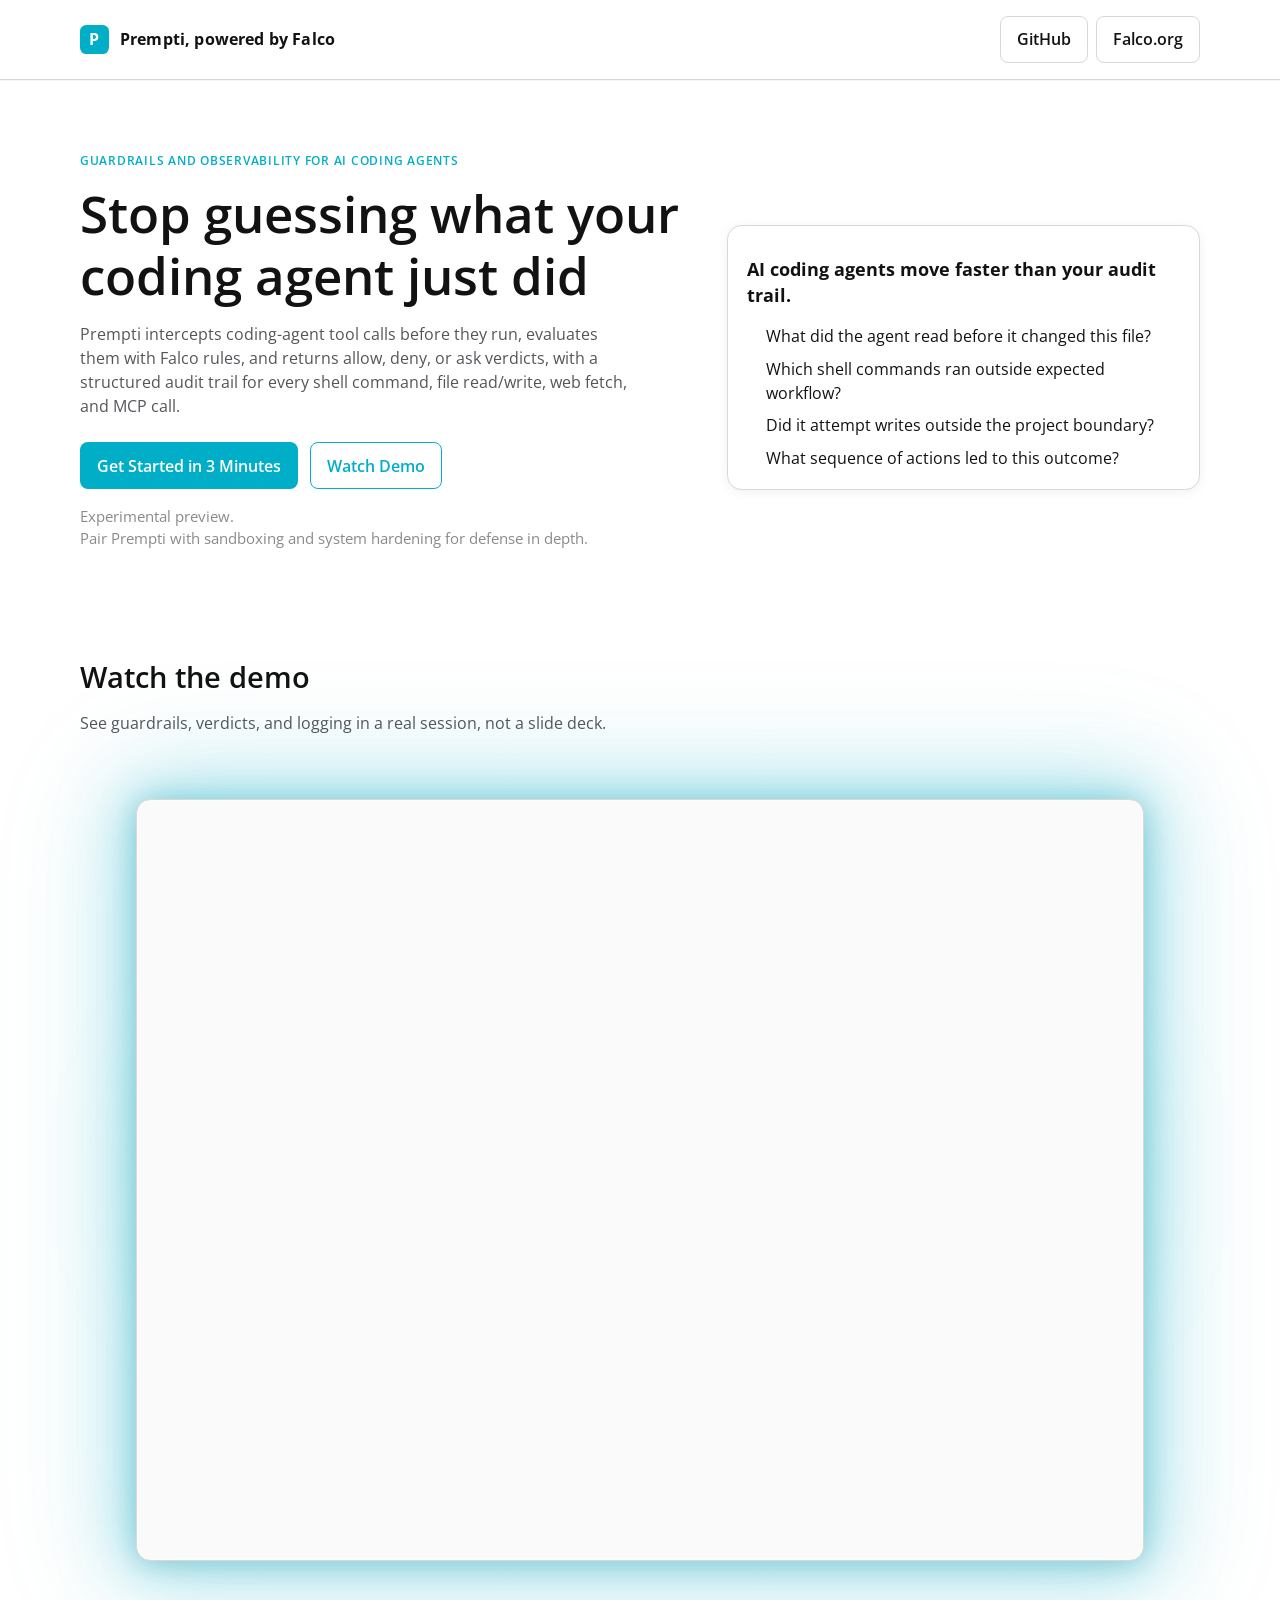
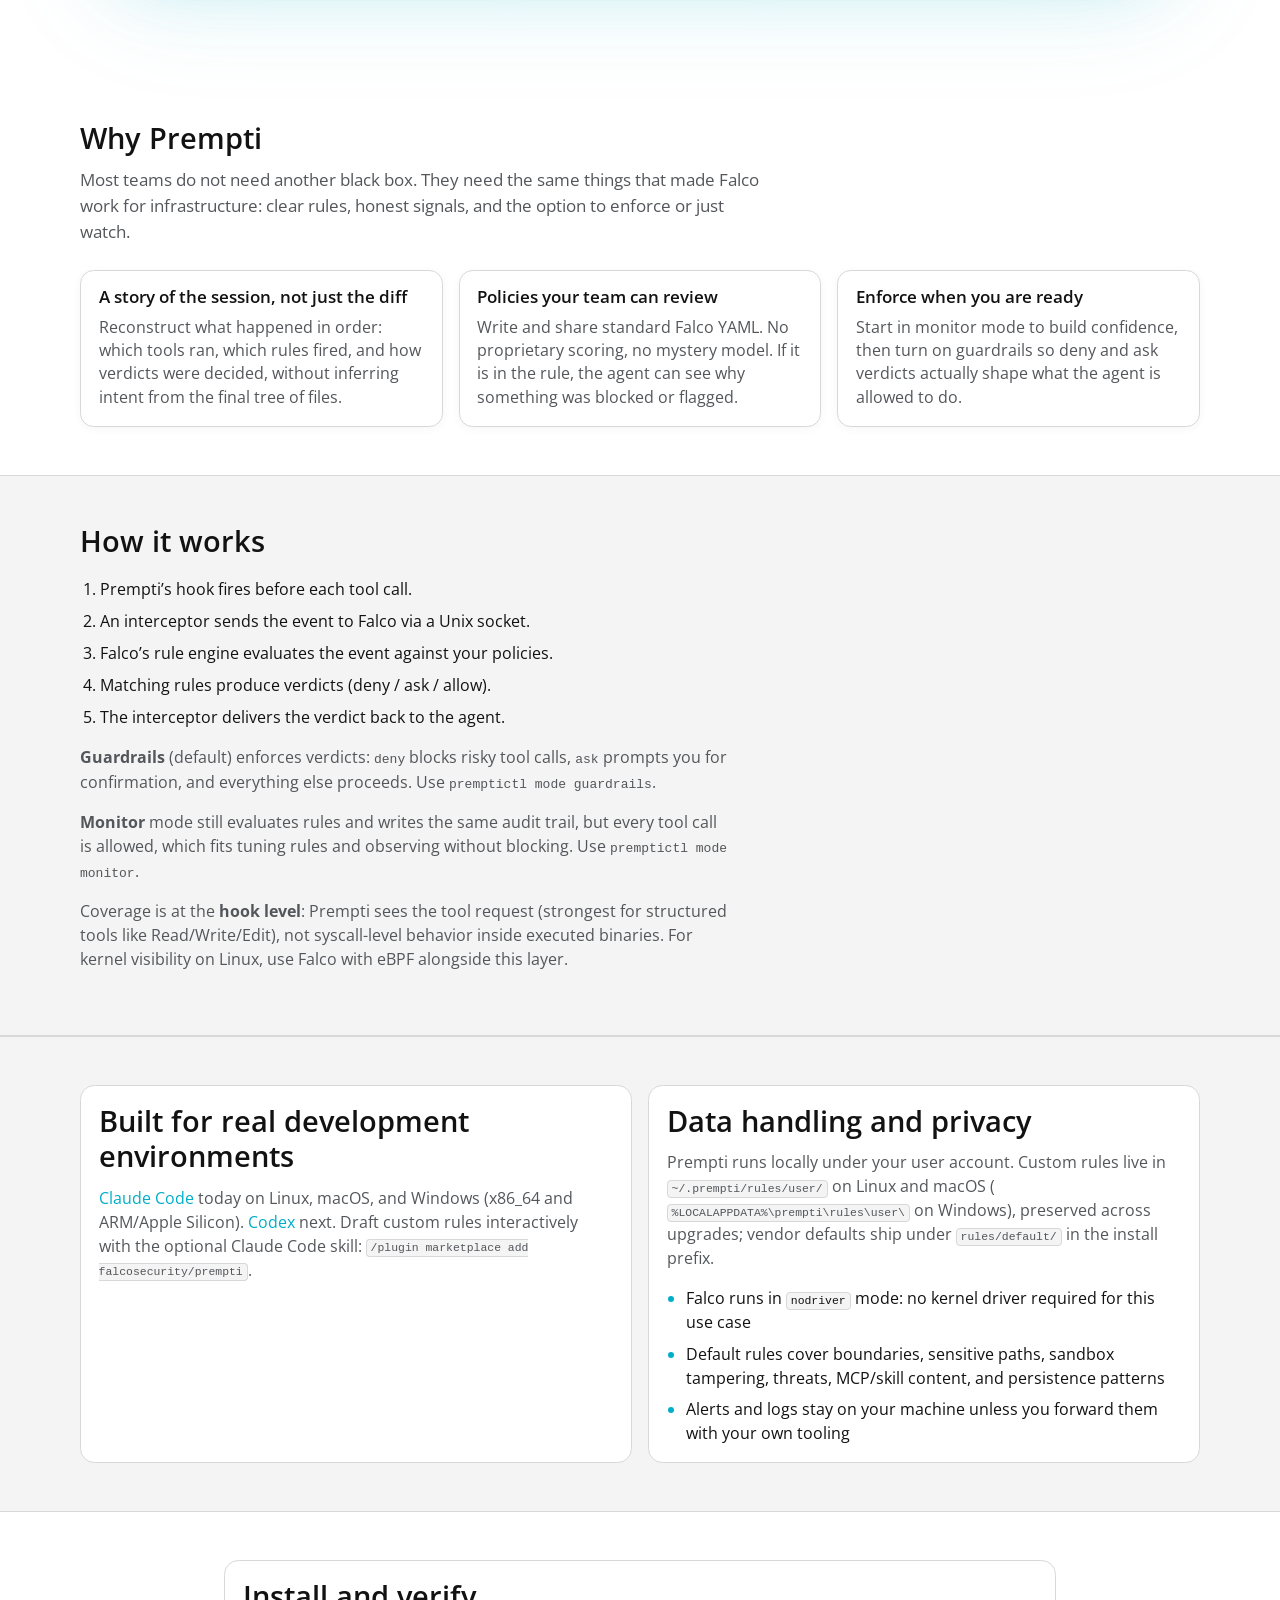
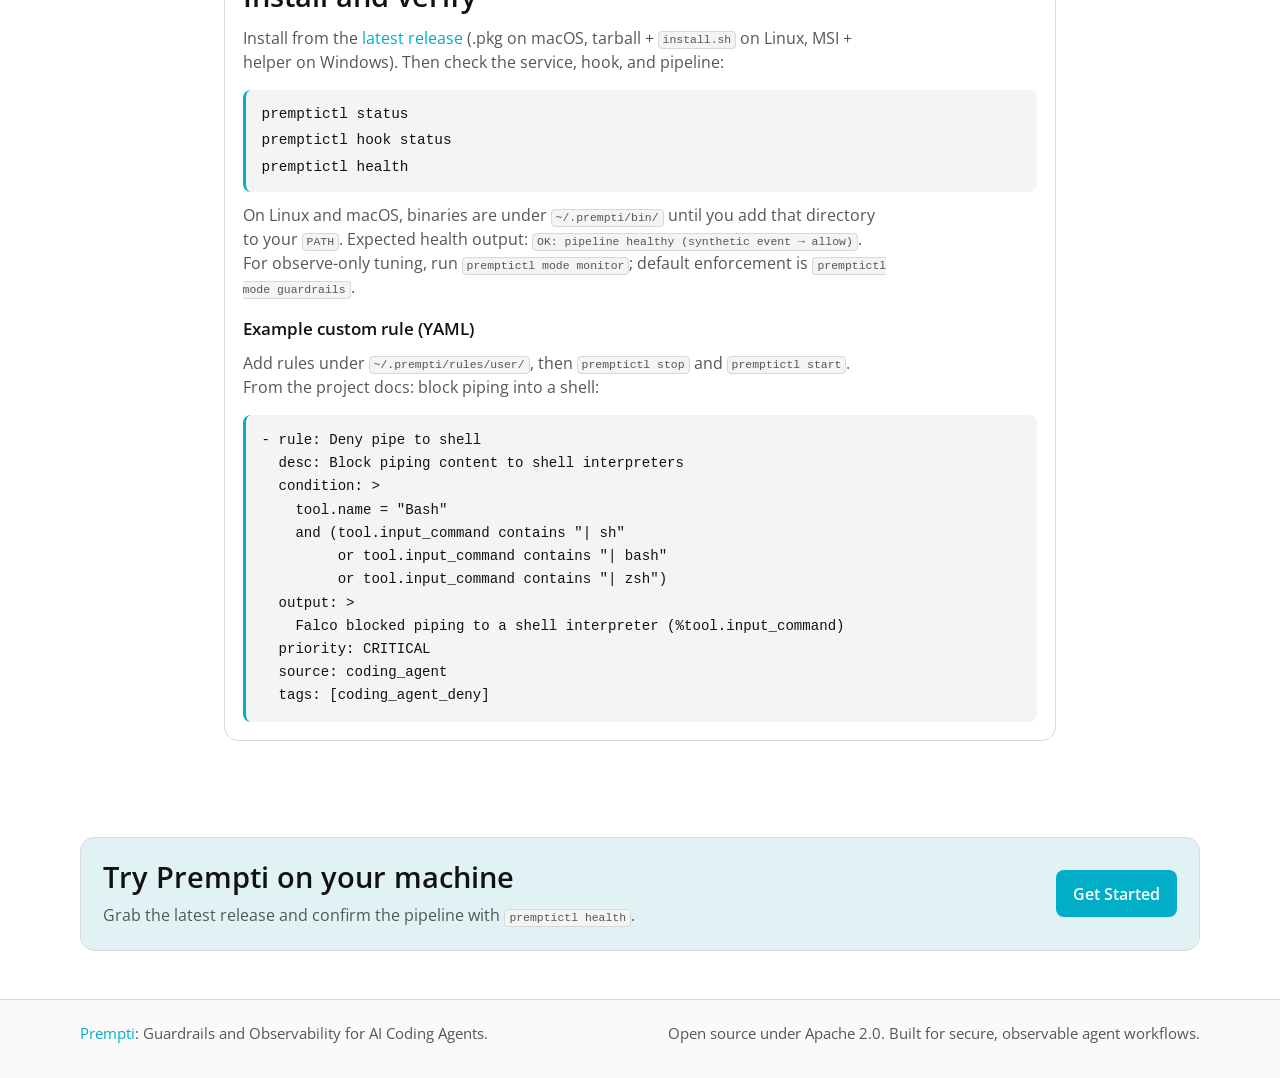
<file: index.html>
<!doctype html>
<html lang="en">
  <head>
    <meta charset="UTF-8" />
    <meta name="viewport" content="width=device-width, initial-scale=1.0" />
    <title>Prempti, powered by Falco</title>
    <meta
      name="description"
      content="Prempti brings Falco to AI coding agents: guardrails and monitor mode, allow/deny/ask verdicts, and a full audit trail of tool calls, driven by Falco rules you can customize."
    />
    <link rel="preconnect" href="https://fonts.googleapis.com" />
    <link rel="preconnect" href="https://fonts.gstatic.com" crossorigin />
    <link
      href="https://fonts.googleapis.com/css2?family=Open+Sans:ital,wght@0,400;0,600;0,700;1,400&display=swap"
      rel="stylesheet"
    />
    <link rel="stylesheet" href="./styles.css" />
    <!-- Cookie Consent by TermsFeed https://www.TermsFeed.com -->
    <script type="text/javascript" src="https://www.termsfeed.com/public/cookie-consent/4.1.0/cookie-consent.js" charset="UTF-8" defer></script>
    <script type="text/javascript" charset="UTF-8">
      document.addEventListener('DOMContentLoaded', function () {
        cookieconsent.run({
          "notice_banner_type": "interstitial",
          "consent_type": "express",
          "palette": "light",
          "language": "en",
          "page_load_consent_levels": ["strictly-necessary"],
          "notice_banner_reject_button_hide": false,
          "preferences_center_close_button_hide": false,
          "page_refresh_confirmation_buttons": false
        });
      });
    </script>
    <noscript>Free cookie consent management tool by <a href="https://www.termsfeed.com/">TermsFeed</a></noscript>
    <!-- End Cookie Consent by TermsFeed https://www.TermsFeed.com -->
    <script async src="https://www.googletagmanager.com/gtag/js?id=G-D5DEHT7DJ1"></script>
    <script>
      window.dataLayer = window.dataLayer || [];
      function gtag(){dataLayer.push(arguments);}
      gtag('js', new Date());
      gtag('config', 'G-D5DEHT7DJ1');
    </script>
  </head>
  <body>
    <header class="site-header">
      <div class="container nav-wrap">
        <div class="brand">
          <span class="brand-mark">P</span>
          <span class="brand-name">Prempti, powered by Falco</span>
        </div>
        <div class="nav-actions">
          <a class="button button-ghost" href="https://github.com/falcosecurity/prempti">GitHub</a>
          <a class="button button-ghost" href="https://falco.org/">Falco.org</a>
        </div>
      </div>
    </header>

    <main>
      <section class="hero">
        <div class="container hero-grid">
          <div>
            <p class="eyebrow">Guardrails and Observability for AI Coding Agents</p>
            <h1>Stop guessing what your coding agent just did</h1>
            <p class="hero-copy">
              Prempti intercepts coding-agent tool calls before they run, evaluates them with
              Falco rules, and returns allow, deny, or ask verdicts, with a structured audit trail
              for every shell command, file read/write, web fetch, and MCP call.
            </p>
            <div class="cta-row">
              <a
                class="button button-primary"
                href="https://github.com/falcosecurity/prempti/releases/latest"
                >Get Started in 3 Minutes</a
              >
              <a class="button button-secondary" href="#demo">Watch Demo</a>
            </div>
            <p class="note">
              Experimental preview.
              <br />
              Pair Prempti with sandboxing and system hardening for defense in depth.
            </p>
          </div>
          <aside class="signal-card">
            <p class="card-title">AI coding agents move faster than your audit trail.</p>
            <ul class="problem-list">
              <li>What did the agent read before it changed this file?</li>
              <li>Which shell commands ran outside expected workflow?</li>
              <li>Did it attempt writes outside the project boundary?</li>
              <li>What sequence of actions led to this outcome?</li>
            </ul>
          </aside>
        </div>
      </section>

      <section class="section" id="demo">
        <div class="container">
          <h2>Watch the demo</h2>
          <p class="section-note demo-intro">
            See guardrails, verdicts, and logging in a real session, not a slide deck.
          </p>
          <div class="demo-glow">
            <div class="demo-frame-wrap">
              <iframe
                class="demo-frame"
                src="https://asciinema.org/a/lXqokxXVO4Q3IH3W/iframe"
                title="Prempti demo"
                loading="lazy"
                scrolling="no"
                allowfullscreen
              ></iframe>
            </div>
          </div>
        </div>
      </section>

      <section class="section" id="why-prempti">
        <div class="container">
          <h2>Why Prempti</h2>
          <p class="section-lede">
            Most teams do not need another black box. They need the same things that made Falco
            work for infrastructure: clear rules, honest signals, and the option to enforce or just
            watch.
          </p>
          <div class="hook-grid">
            <article class="hook-card">
              <h3>A story of the session, not just the diff</h3>
              <p>
                Reconstruct what happened in order: which tools ran, which rules fired, and how
                verdicts were decided, without inferring intent from the final tree of files.
              </p>
            </article>
            <article class="hook-card">
              <h3>Policies your team can review</h3>
              <p>
                Write and share standard Falco YAML. No proprietary scoring, no mystery model. If
                it is in the rule, the agent can see why something was blocked or flagged.
              </p>
            </article>
            <article class="hook-card">
              <h3>Enforce when you are ready</h3>
              <p>
                Start in monitor mode to build confidence, then turn on guardrails so deny and ask
                verdicts actually shape what the agent is allowed to do.
              </p>
            </article>
          </div>
        </div>
      </section>

      <section class="section section-alt" id="how-it-works">
        <div class="container">
          <h2>How it works</h2>
          <ol class="steps">
            <li>Prempti’s hook fires before each tool call.</li>
            <li>An interceptor sends the event to Falco via a Unix socket.</li>
            <li>Falco’s rule engine evaluates the event against your policies.</li>
            <li>Matching rules produce verdicts (deny / ask / allow).</li>
            <li>The interceptor delivers the verdict back to the agent.</li>
          </ol>
          <p class="section-note">
            <strong>Guardrails</strong> (default) enforces verdicts: <code>deny</code> blocks risky
            tool calls, <code>ask</code> prompts you for confirmation, and everything else proceeds.
            Use <code>premptictl mode guardrails</code>.
          </p>
          <p class="section-note">
            <strong>Monitor</strong> mode still evaluates rules and writes the same audit trail, but every
            tool call is allowed, which fits tuning rules and observing without blocking. Use
            <code>premptictl mode monitor</code>.
          </p>
          <p class="section-note">
            Coverage is at the <strong>hook level</strong>: Prempti sees the tool request (strongest for
            structured tools like Read/Write/Edit), not syscall-level behavior inside executed binaries.
            For kernel visibility on Linux, use Falco with eBPF alongside this layer.
          </p>
        </div>
      </section>

      <section class="section section-alt">
        <div class="container">
          <div class="compact-grid">
            <article class="compact-card">
              <h2>Built for real development environments</h2>
              <p class="section-note">
                <a href="https://docs.anthropic.com/en/docs/claude-code">Claude Code</a> today on Linux,
                macOS, and Windows (x86_64 and ARM/Apple Silicon).
                <a href="https://openai.com/index/codex/">Codex</a> next. Draft custom rules interactively with
                the optional Claude Code skill:
                <code>/plugin marketplace add falcosecurity/prempti</code>.
              </p>
            </article>

            <article class="compact-card">
              <h2>Data handling and privacy</h2>
              <p class="section-note">
                Prempti runs locally under your user account. Custom rules live in
                <code>~/.prempti/rules/user/</code> on Linux and macOS (
                <code>%LOCALAPPDATA%\prempti\rules\user\</code> on Windows), preserved across upgrades;
                vendor defaults ship under <code>rules/default/</code> in the install prefix.
              </p>
              <ul class="privacy-list">
                <li>Falco runs in <code>nodriver</code> mode: no kernel driver required for this use case</li>
                <li>Default rules cover boundaries, sensitive paths, sandbox tampering, threats, MCP/skill content, and persistence patterns</li>
                <li>Alerts and logs stay on your machine unless you forward them with your own tooling</li>
              </ul>
            </article>
          </div>
        </div>
      </section>

      <section class="section">
        <div class="container">
          <article class="compact-card compact-card-wide">
            <h2>Install and verify</h2>
            <p class="section-note">
              Install from the
              <a href="https://github.com/falcosecurity/prempti/releases/latest">latest release</a>
              (.pkg on macOS, tarball + <code>install.sh</code> on Linux, MSI + helper on Windows). Then
              check the service, hook, and pipeline:
            </p>
            <div class="command-lines" role="figure" aria-label="Commands to verify install">
              <span>premptictl status</span>
              <span>premptictl hook status</span>
              <span>premptictl health</span>
            </div>
            <p class="section-note">
              On Linux and macOS, binaries are under <code>~/.prempti/bin/</code> until you add that
              directory to your <code>PATH</code>. Expected health output:
              <code>OK: pipeline healthy (synthetic event → allow)</code>. For observe-only tuning, run
              <code>premptictl mode monitor</code>; default enforcement is
              <code>premptictl mode guardrails</code>.
            </p>
            <h3 class="compact-subhead">Example custom rule (YAML)</h3>
            <p class="section-note">
              Add rules under <code>~/.prempti/rules/user/</code>, then <code>premptictl stop</code> and
              <code>premptictl start</code>. From the project docs: block piping into a shell:
            </p>
            <pre class="command-block-pre"><code>- rule: Deny pipe to shell
  desc: Block piping content to shell interpreters
  condition: >
    tool.name = "Bash"
    and (tool.input_command contains "| sh"
         or tool.input_command contains "| bash"
         or tool.input_command contains "| zsh")
  output: >
    Falco blocked piping to a shell interpreter (%tool.input_command)
  priority: CRITICAL
  source: coding_agent
  tags: [coding_agent_deny]</code></pre>
          </article>
        </div>
      </section>

      <section class="section">
        <div class="container cta-panel">
          <div>
            <h2>Try Prempti on your machine</h2>
            <p>Grab the latest release and confirm the pipeline with <code>premptictl health</code>.</p>
          </div>
          <a class="button button-primary" href="https://github.com/falcosecurity/prempti/releases/latest"
            >Get Started</a
          >
        </div>
      </section>
    </main>

    <footer class="site-footer">
      <div class="container footer-wrap">
        <p>
          <a href="https://github.com/falcosecurity/prempti">Prempti</a>:
          Guardrails and Observability for AI Coding Agents.
        </p>
        <p>Open source under Apache 2.0. Built for secure, observable agent workflows.</p>
      </div>
    </footer>
  </body>
</html>
</file>
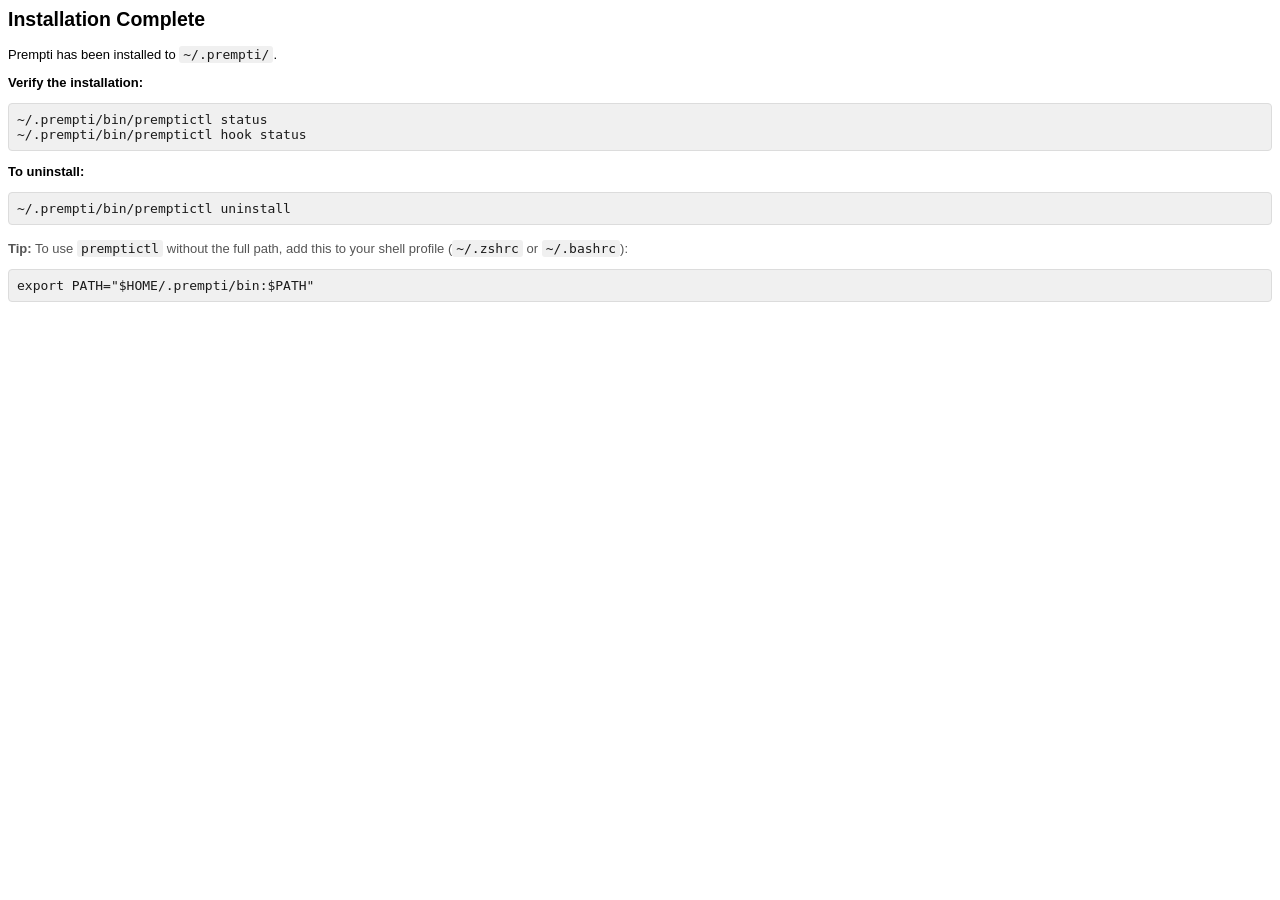
<file: installers/macos/pkg-resources/conclusion.html>
<html>
<head>
<style>
:root {
    color-scheme: light dark;
    --text: #000;
    --muted: #555;
    --code-bg: #f0f0f0;
    --code-fg: #1a1a1a;
    --code-border: #dcdcdc;
}
@media (prefers-color-scheme: dark) {
    :root {
        --text: #eaeaea;
        --muted: #a8a8a8;
        --code-bg: #2a2a2a;
        --code-fg: #f2f2f2;
        --code-border: #3d3d3d;
    }
}
body {
    font-family: -apple-system, Helvetica, Arial, sans-serif;
    font-size: 13px;
    color: var(--text);
}
pre, code {
    color: var(--code-fg);
    background: var(--code-bg);
}
pre {
    padding: 8px;
    border-radius: 4px;
    border: 1px solid var(--code-border);
    white-space: pre-wrap;
}
code {
    padding: 1px 4px;
    border-radius: 3px;
}
.tip { margin-top: 16px; color: var(--muted); }
</style>
</head>
<body>
<h2>Installation Complete</h2>
<p>Prempti has been installed to <code>~/.prempti/</code>.</p>
<p><b>Verify the installation:</b></p>
<pre>~/.prempti/bin/premptictl status
~/.prempti/bin/premptictl hook status</pre>
<p><b>To uninstall:</b></p>
<pre>~/.prempti/bin/premptictl uninstall</pre>
<p class="tip"><b>Tip:</b> To use <code>premptictl</code> without the full path, add this to your shell profile (<code>~/.zshrc</code> or <code>~/.bashrc</code>):</p>
<pre>export PATH="$HOME/.prempti/bin:$PATH"</pre>
</body>
</html>
</file>
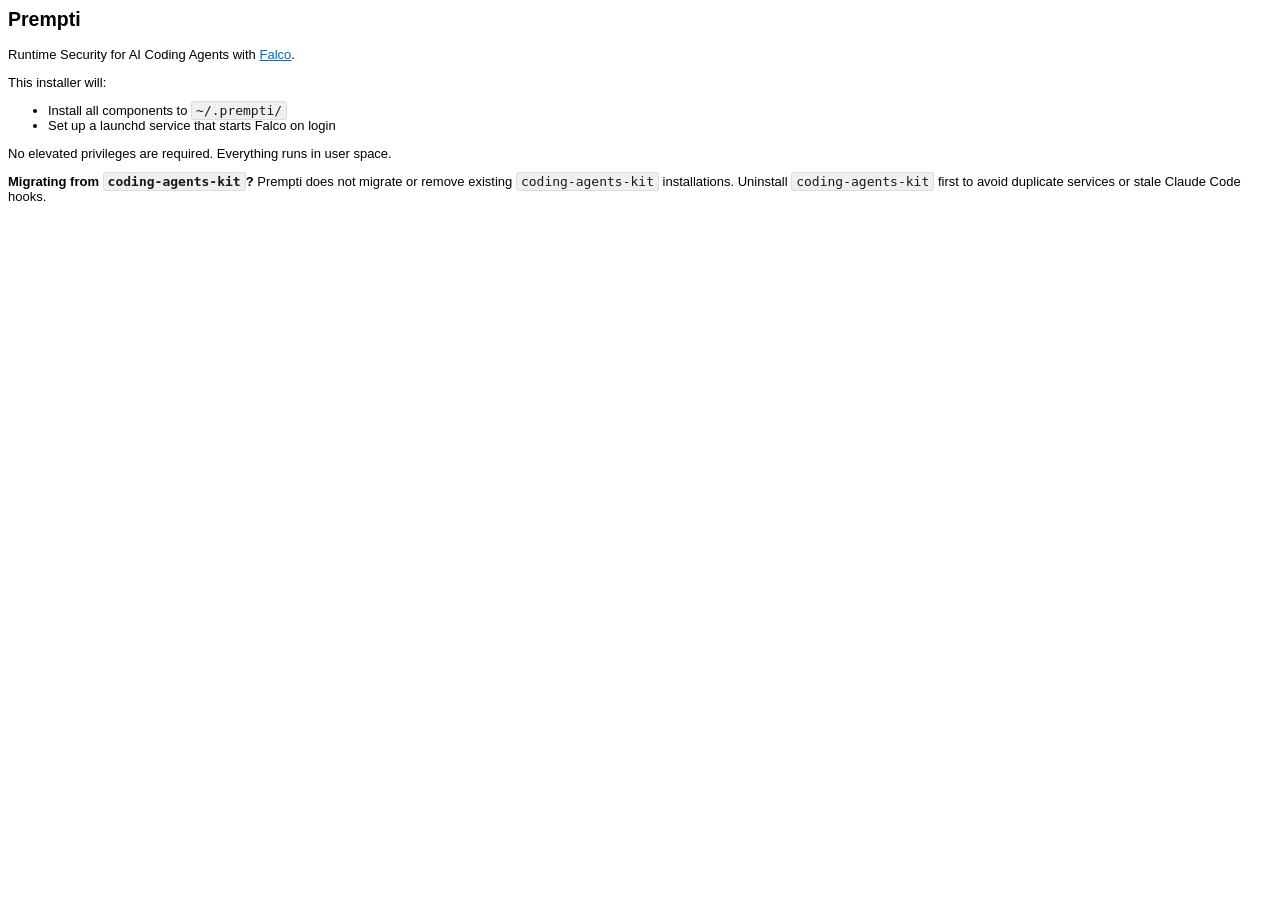
<file: installers/macos/pkg-resources/welcome.html>
<html>
<head>
<style>
:root {
    color-scheme: light dark;
    --text: #000;
    --code-bg: #f0f0f0;
    --code-fg: #1a1a1a;
    --code-border: #dcdcdc;
    --link: #0066cc;
}
@media (prefers-color-scheme: dark) {
    :root {
        --text: #eaeaea;
        --code-bg: #2a2a2a;
        --code-fg: #f2f2f2;
        --code-border: #3d3d3d;
        --link: #66b3ff;
    }
}
body {
    font-family: -apple-system, Helvetica, Arial, sans-serif;
    font-size: 13px;
    color: var(--text);
}
a { color: var(--link); }
code {
    background: var(--code-bg);
    color: var(--code-fg);
    border: 1px solid var(--code-border);
    padding: 1px 4px;
    border-radius: 3px;
}
</style>
</head>
<body>
<h2>Prempti</h2>
<p>Runtime Security for AI Coding Agents with <a href="https://falco.org">Falco</a>.</p>
<p>This installer will:</p>
<ul>
    <li>Install all components to <code>~/.prempti/</code></li>
    <li>Set up a launchd service that starts Falco on login</li>
</ul>
<p>No elevated privileges are required. Everything runs in user space.</p>
<p><strong>Migrating from <code>coding-agents-kit</code>?</strong> Prempti does not migrate or remove existing <code>coding-agents-kit</code> installations. Uninstall <code>coding-agents-kit</code> first to avoid duplicate services or stale Claude Code hooks.</p>
</body>
</html>
</file>
<file: styles.css>
:root {
  /* Falco.org-aligned tokens (see falco.org scss primary / body) */
  --bg: #ffffff;
  --bg-page: #fafafa;
  --bg-alt: #f4f4f4;
  --surface: #ffffff;
  --surface-border: #d8d8d8;
  --text: #121212;
  --muted: #53565a;
  --muted-light: #8a8a8a;
  --primary: #00aec7;
  --primary-hover: #0095ad;
  --primary-soft: #e1f2f5;
  --accent: #00b4c8;
  --max-width: 1120px;
}

* {
  box-sizing: border-box;
}

body {
  margin: 0;
  font-family: "Open Sans", -apple-system, BlinkMacSystemFont, "Segoe UI", sans-serif;
  color: var(--text);
  background-color: var(--bg-page);
  line-height: 1.5;
}

a {
  color: var(--primary);
  text-decoration: none;
}

a:hover {
  color: var(--primary-hover);
  text-decoration: underline;
}

.container {
  width: min(var(--max-width), 92%);
  margin: 0 auto;
}

.site-header {
  position: sticky;
  top: 0;
  z-index: 10;
  background-color: var(--bg);
  border-bottom: 1px solid var(--surface-border);
  box-shadow: 0 1px 0 rgb(18 18 18 / 4%);
}

.nav-wrap {
  display: flex;
  justify-content: space-between;
  align-items: center;
  padding: 1rem 0;
}

.nav-actions {
  display: flex;
  flex-wrap: wrap;
  align-items: center;
  gap: 0.5rem;
}

.brand {
  display: flex;
  align-items: center;
  gap: 0.7rem;
  font-weight: 700;
  color: var(--text);
}

.brand-mark {
  width: 1.8rem;
  height: 1.8rem;
  display: inline-flex;
  justify-content: center;
  align-items: center;
  border-radius: 0.4rem;
  background: var(--primary);
  color: #ffffff;
}

.brand-name {
  letter-spacing: 0.01em;
}

.hero {
  padding: 4.5rem 0 3rem;
  background: var(--bg);
}

.hero-grid {
  display: grid;
  grid-template-columns: 1.3fr 1fr;
  gap: 2rem;
  align-items: center;
}

.eyebrow {
  margin: 0;
  color: var(--primary);
  font-weight: 600;
  letter-spacing: 0.06em;
  text-transform: uppercase;
  font-size: 0.78rem;
}

h1,
h2,
h3 {
  margin: 0;
  line-height: 1.2;
  color: var(--text);
  font-weight: 600;
}

h1 {
  margin-top: 0.8rem;
  font-size: clamp(2rem, 4vw, 3.2rem);
}

h2 {
  font-size: clamp(1.5rem, 2.3vw, 2.1rem);
}

h3 {
  font-size: 1.12rem;
}

.compact-subhead {
  margin: 1.25rem 0 0;
  font-size: 1.05rem;
}

.note code,
.cta-panel code,
.compact-card .section-note code,
.compact-card .privacy-list code {
  font-size: 0.88em;
  padding: 0.12em 0.35em;
  border-radius: 0.25rem;
  background: var(--bg-alt);
  border: 1px solid var(--surface-border);
}

.hero-copy {
  margin-top: 1rem;
  color: var(--muted);
  max-width: 62ch;
}

.demo-intro {
  margin-bottom: 0.25rem;
}

.section-lede {
  margin: 0.65rem 0 0;
  max-width: 68ch;
  font-size: 1.06rem;
  line-height: 1.55;
  color: var(--muted);
}

.hook-grid {
  margin-top: 1.5rem;
  display: grid;
  grid-template-columns: repeat(3, minmax(0, 1fr));
  gap: 1rem;
}

.hook-card {
  padding: 1.05rem 1.1rem;
  border: 1px solid var(--surface-border);
  border-radius: 0.85rem;
  background: var(--surface);
  box-shadow: 0 2px 10px rgb(18 18 18 / 4%);
}

.hook-card h3 {
  font-size: 1.06rem;
  font-weight: 600;
}

.hook-card p {
  margin: 0.5rem 0 0;
  color: var(--muted);
  font-size: 0.97rem;
  line-height: 1.5;
}

.cta-row {
  margin-top: 1.5rem;
  display: flex;
  flex-wrap: wrap;
  gap: 0.75rem;
}

.button {
  display: inline-flex;
  align-items: center;
  justify-content: center;
  padding: 0.65rem 1rem;
  border-radius: 0.5rem;
  border: 1px solid transparent;
  color: var(--text);
  text-decoration: none;
  font-weight: 600;
}

.button:hover {
  text-decoration: none;
}

.button-primary {
  background: var(--primary);
  color: #ffffff;
}

.button-primary:hover {
  background: var(--primary-hover);
  color: #ffffff;
}

.button-secondary {
  border-color: var(--primary);
  background: transparent;
  color: var(--primary);
}

.button-secondary:hover {
  background: var(--primary-soft);
  color: var(--primary-hover);
}

.button-ghost {
  border-color: var(--surface-border);
  background: var(--bg);
  color: var(--text);
}

.button-ghost:hover {
  border-color: var(--primary);
  color: var(--primary);
}

.note {
  margin-top: 1rem;
  color: var(--muted-light);
  font-size: 0.92rem;
}

.signal-card {
  border: 1px solid var(--surface-border);
  background: var(--surface);
  border-radius: 0.9rem;
  padding: 1.2rem;
  box-shadow: 0 2px 12px rgb(18 18 18 / 6%);
}

.card-label {
  margin: 0;
  color: var(--primary);
  text-transform: uppercase;
  letter-spacing: 0.08em;
  font-weight: 600;
  font-size: 0.72rem;
}

.card-title {
  margin: 0.65rem 0 0.95rem;
  font-size: 1.1rem;
  font-weight: 700;
}

.signal-card ul {
  list-style: none;
  padding: 0;
  margin: 0;
  display: grid;
  gap: 0.55rem;
}

.signal-card li {
  display: flex;
  justify-content: space-between;
  gap: 0.5rem;
  padding-bottom: 0.4rem;
  border-bottom: 1px solid rgb(200 200 200 / 60%);
}

.signal-card li span {
  color: var(--muted);
}

.signal-card .problem-list {
  margin-top: 0.25rem;
  padding-left: 1.15rem;
}

.signal-card .problem-list li {
  display: list-item;
  border-bottom: 0;
  padding-bottom: 0;
}

.section {
  padding: 3rem 0;
  background: var(--bg);
}

.section-alt {
  background: var(--bg-alt);
  border-top: 1px solid var(--surface-border);
  border-bottom: 1px solid var(--surface-border);
}

.compact-grid {
  display: grid;
  grid-template-columns: repeat(2, minmax(0, 1fr));
  gap: 1rem;
}

.compact-card {
  border: 1px solid var(--surface-border);
  border-radius: 0.9rem;
  padding: 1.1rem;
  background: var(--surface);
}

.compact-card .section-note {
  margin-top: 0.7rem;
}

.compact-card-wide {
  width: min(100%, 52rem);
  margin-inline: auto;
}

.steps {
  margin: 1.15rem 0 0;
  padding-left: 1.25rem;
  display: grid;
  gap: 0.5rem;
}

.section-note {
  margin-top: 1rem;
  color: var(--muted);
  max-width: 72ch;
}

.problem-list {
  margin: 1rem 0 0;
  padding-left: 1.2rem;
  color: var(--text);
  display: grid;
  gap: 0.45rem;
}

.problem-list li::marker {
  color: var(--primary);
}

.privacy-list {
  margin: 1rem 0 0;
  padding-left: 1.2rem;
  color: var(--text);
  display: grid;
  gap: 0.45rem;
}

.privacy-list li::marker {
  color: var(--primary);
}

.demo-glow {
  position: relative;
  margin-top: 1rem;
  /* Room for outer glow outside the iframe card */
  padding: 3rem clamp(1.25rem, 5vw, 3.5rem) 4rem;
}

/* Halo larger than the card so cyan spills past opaque edges */
.demo-glow::before {
  content: "";
  position: absolute;
  left: 50%;
  top: 50%;
  z-index: 0;
  width: min(calc(100% + 5rem), 64rem);
  height: clamp(440px, 62vw, 720px);
  transform: translate(-50%, -50%);
  pointer-events: none;
  background: radial-gradient(
    ellipse 75% 55% at 50% 48%,
    rgb(0 174 199 / 0.55),
    rgb(0 180 206 / 0.28) 38%,
    rgb(0 174 199 / 0.08) 58%,
    transparent 74%
  );
  filter: blur(50px);
}

.demo-frame-wrap {
  position: relative;
  z-index: 1;
  border: 1px solid var(--surface-border);
  border-radius: 0.9rem;
  overflow: hidden;
  background: var(--bg-page);
  /* Visible outer glow: draws outside the box, not hidden under the solid fill */
  box-shadow:
    0 4px 24px rgb(18 18 18 / 7%),
    0 0 0 1px rgb(255 255 255 / 60%) inset,
    0 0 36px rgb(0 174 199 / 0.35),
    0 0 72px 16px rgb(0 174 199 / 0.22),
    0 0 120px 32px rgb(0 174 199 / 0.12);
}

.demo-frame {
  display: block;
  width: 100%;
  height: 760px;
  border: 0;
}

/* Short shell snippets: one aligned line each, no bordered inline-code pills */
.command-lines {
  margin: 1rem 0 0;
  padding: 0.9rem 1rem;
  border-radius: 0.5rem;
  background: var(--bg-alt);
  border-left: 3px solid var(--primary);
  font-family: ui-monospace, SFMono-Regular, Menlo, Monaco, Consolas, "Liberation Mono",
    "Courier New", monospace;
  font-size: 0.9rem;
  line-height: 1.45;
  color: var(--text);
}

.command-lines span {
  display: block;
}

.command-lines span + span {
  margin-top: 0.35rem;
}

.command-block-pre {
  margin: 1rem 0 0;
  padding: 0.9rem 1rem;
  border-radius: 0.5rem;
  background: var(--bg-alt);
  border-left: 3px solid var(--primary);
  color: var(--text);
  overflow-x: auto;
  tab-size: 2;
}

.command-block-pre code {
  display: block;
  margin: 0;
  padding: 0;
  border: 0;
  border-radius: 0;
  background: transparent;
  font-family: ui-monospace, SFMono-Regular, Menlo, Monaco, Consolas, "Liberation Mono",
    "Courier New", monospace;
  font-size: 0.88rem;
  line-height: 1.65;
  color: inherit;
  white-space: pre;
}

.cta-panel {
  border: 1px solid var(--surface-border);
  border-radius: 0.9rem;
  background: var(--primary-soft);
  padding: 1.4rem;
  display: flex;
  justify-content: space-between;
  align-items: center;
  gap: 1rem;
}

.cta-panel p {
  margin: 0.5rem 0 0;
  color: var(--muted);
}

.site-footer {
  border-top: 1px solid var(--surface-border);
  padding: 1.4rem 0 2.2rem;
  background: var(--bg-page);
}

.footer-wrap {
  display: flex;
  justify-content: space-between;
  align-items: center;
  gap: 1rem;
  color: var(--muted);
  font-size: 0.94rem;
}

.footer-wrap p {
  margin: 0;
}

@media (max-width: 900px) {
  .hero-grid,
  .hook-grid,
  .compact-grid,
  .cta-panel,
  .footer-wrap {
    grid-template-columns: 1fr;
    display: grid;
  }

  .cta-panel {
    justify-items: start;
  }

  .demo-frame {
    height: 78vh;
    min-height: 520px;
  }
}
</file>
